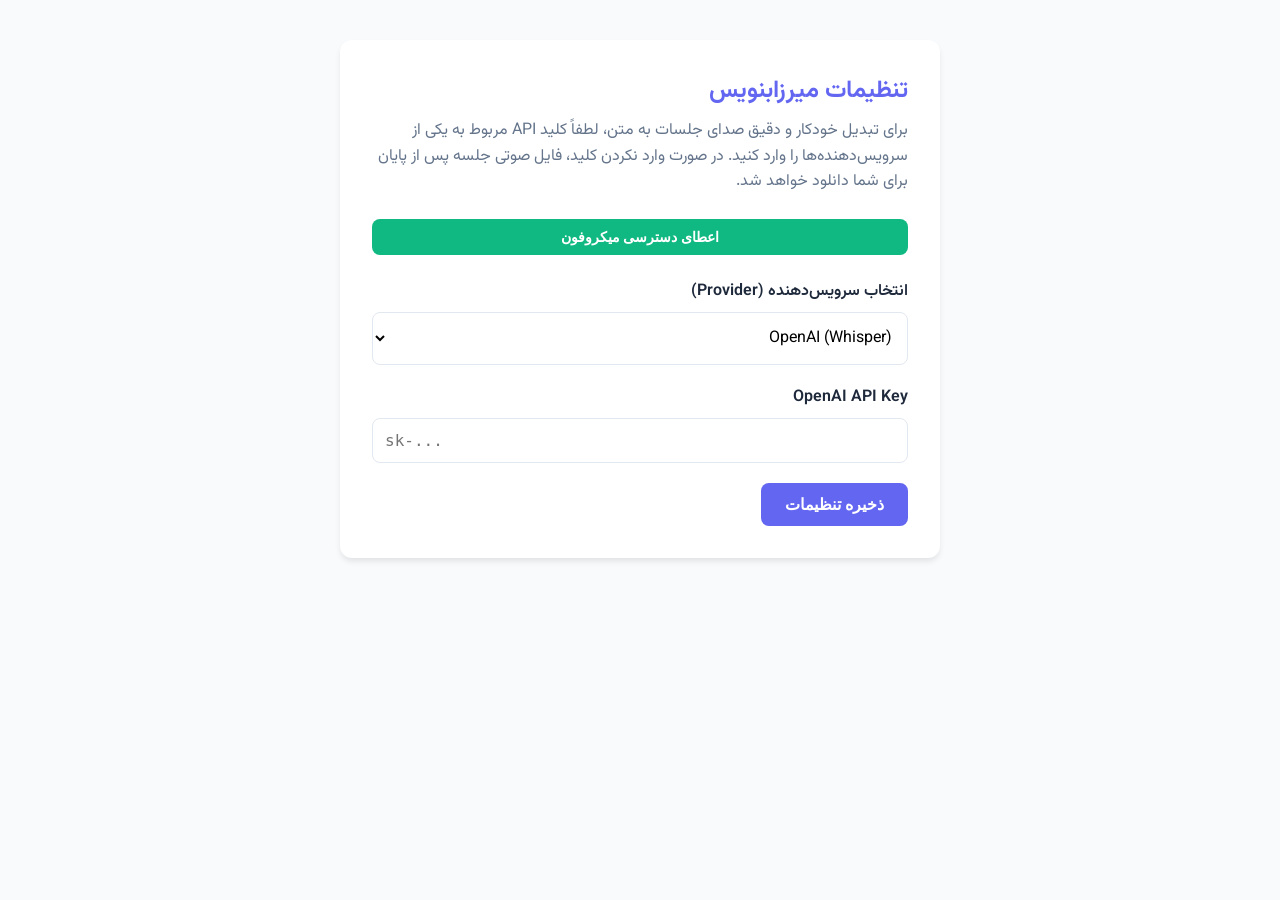
<file: options.html>
<!DOCTYPE html>
<html lang="fa" dir="rtl">
<head>
  <meta charset="UTF-8">
  <title>تنظیمات میرزابنویس</title>
  <link href="https://fonts.googleapis.com/css2?family=Vazirmatn:wght@400;600;700&display=swap" rel="stylesheet">
  <style>
    :root {
      --primary-color: #6366f1;
      --primary-hover: #4f46e5;
      --bg-color: #f8fafc;
      --panel-bg: #ffffff;
      --text-main: #1e293b;
      --text-muted: #64748b;
      --border-color: #e2e8f0;
      --success-color: #10b981;
    }

    * { box-sizing: border-box; margin: 0; padding: 0; }

    body {
      background-color: var(--bg-color);
      color: var(--text-main);
      font-family: 'Vazirmatn', system-ui, sans-serif;
      display: flex;
      justify-content: center;
      padding: 40px 20px;
    }

    .container {
      background: var(--panel-bg);
      border-radius: 12px;
      box-shadow: 0 4px 6px -1px rgba(0,0,0,0.1);
      width: 100%;
      max-width: 600px;
      padding: 32px;
    }

    h1 {
      font-size: 1.5rem;
      margin-bottom: 8px;
      color: var(--primary-color);
    }

    p.desc {
      color: var(--text-muted);
      margin-bottom: 24px;
      line-height: 1.6;
    }

    .form-group {
      margin-bottom: 20px;
    }

    label {
      display: block;
      font-weight: 600;
      margin-bottom: 8px;
    }

    input[type="password"], input[type="text"] {
      width: 100%;
      padding: 12px;
      border: 1px solid var(--border-color);
      border-radius: 8px;
      font-family: monospace;
      font-size: 1rem;
      direction: ltr;
    }

    input:focus {
      outline: none;
      border-color: var(--primary-color);
      box-shadow: 0 0 0 3px rgba(99, 102, 241, 0.2);
    }

    button.save-btn {
      background-color: var(--primary-color);
      color: white;
      border: none;
      padding: 12px 24px;
      border-radius: 8px;
      font-weight: 600;
      cursor: pointer;
      font-size: 1rem;
      transition: background 0.2s;
    }

    button.save-btn:hover {
      background-color: var(--primary-hover);
    }

    button.perm-btn {
      background-color: var(--success-color);
      color: white;
      border: none;
      padding: 10px 16px;
      border-radius: 8px;
      font-weight: 600;
      cursor: pointer;
      font-size: 0.9rem;
      margin-bottom: 24px;
      width: 100%;
    }

    button.perm-btn:hover {
      opacity: 0.9;
    }

    .status {
      margin-top: 16px;
      font-weight: 600;
      color: var(--success-color);
      display: none;
    }
    
    .status.show {
      display: block;
    }
    
    select {
      width: 100%;
      padding: 12px;
      border: 1px solid var(--border-color);
      border-radius: 8px;
      font-family: inherit;
      font-size: 1rem;
      background-color: white;
    }
    
    .hidden {
      display: none;
    }
  </style>
</head>
<body>
  <div class="container">
    <h1>تنظیمات میرزابنویس</h1>
    <p class="desc">برای تبدیل خودکار و دقیق صدای جلسات به متن، لطفاً کلید API مربوط به یکی از سرویس‌دهنده‌ها را وارد کنید. در صورت وارد نکردن کلید، فایل صوتی جلسه پس از پایان برای شما دانلود خواهد شد.</p>
    
    <button id="micPermBtn" class="perm-btn">اعطای دسترسی میکروفون</button>
    <div id="micStatusMsg" class="status" style="margin-bottom: 20px; margin-top: -10px;"></div>

    <div class="form-group">
      <label for="provider">انتخاب سرویس‌دهنده (Provider)</label>
      <select id="provider">
        <option value="openai">OpenAI (Whisper)</option>
        <option value="gemini">Google Gemini</option>
      </select>
    </div>

    <div class="form-group" id="openaiGroup">
      <label for="openaiKey">OpenAI API Key</label>
      <input type="password" id="openaiKey" placeholder="sk-..." autocomplete="off">
    </div>

    <div class="form-group hidden" id="geminiGroup">
      <label for="geminiKey">Gemini API Key</label>
      <div style="display: flex; gap: 8px; margin-bottom: 12px;">
        <input type="password" id="geminiKey" placeholder="AIza..." autocomplete="off" style="flex: 1; margin-bottom: 0;">
        <button id="fetchModelsBtn" class="save-btn" style="margin-top: 0; white-space: nowrap;">دریافت مدل‌ها</button>
      </div>
      
      <label for="geminiModel">مدل Gemini</label>
      <select id="geminiModel">
        <option value="gemini-1.5-flash">Gemini 1.5 Flash (پیش‌فرض)</option>
      </select>
    </div>
    
    <button id="saveBtn" class="save-btn">ذخیره تنظیمات</button>
    <div id="statusMsg" class="status">تنظیمات با موفقیت ذخیره شد!</div>
  </div>

  <script src="options.js"></script>
</body>
</html>
</file>
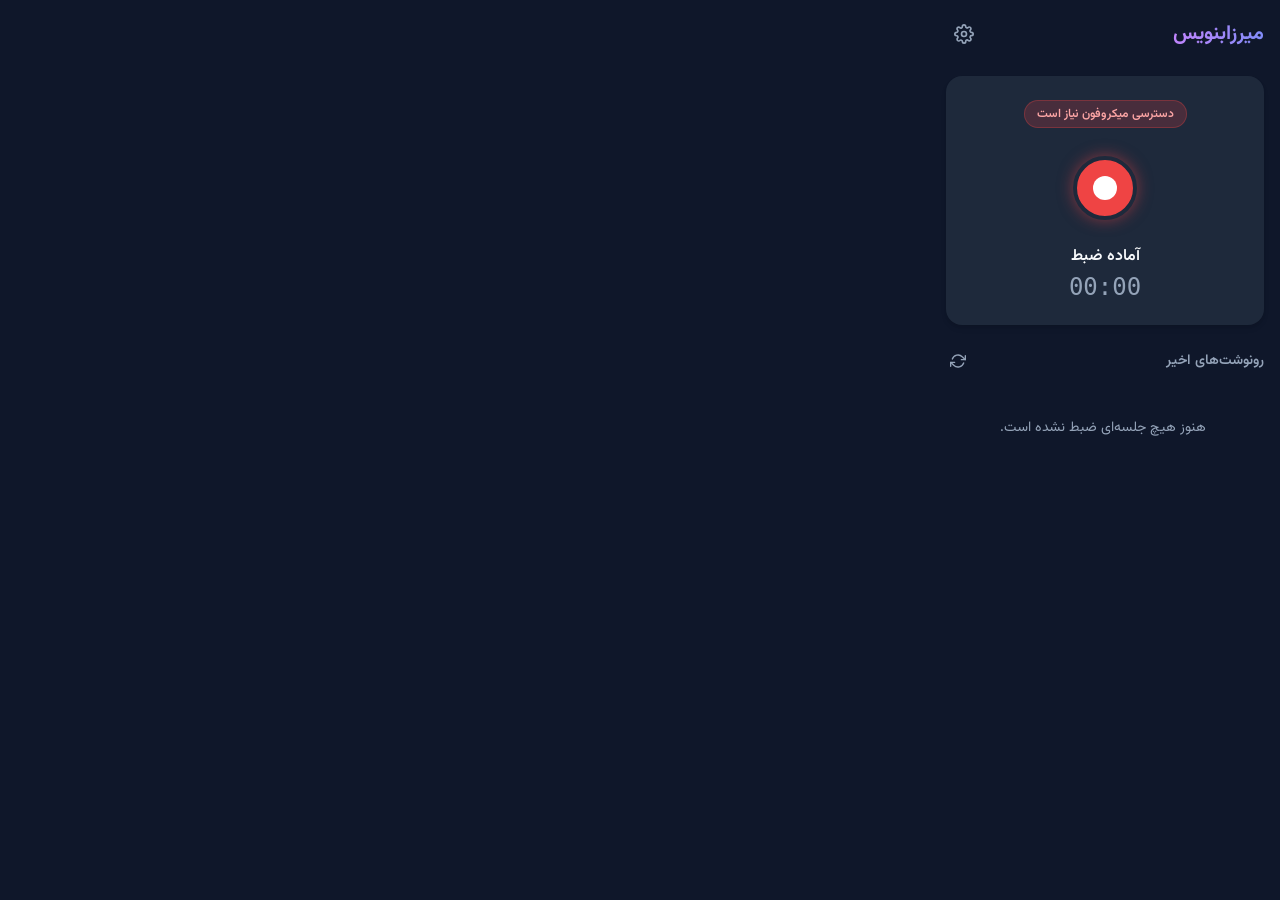
<file: popup.html>
<!DOCTYPE html>
<html lang="fa" dir="rtl">
<head>
  <meta charset="UTF-8">
  <title>Mirzabenevis Recorder</title>
  <link rel="stylesheet" href="popup.css">
  <link href="https://fonts.googleapis.com/css2?family=Vazirmatn:wght@400;600;700&display=swap" rel="stylesheet">
</head>
<body>
  <div class="container">
    <header>
      <h1>میرزابنویس</h1>
      <button id="settingsBtn" class="icon-btn" title="تنظیمات">
        <svg viewBox="0 0 24 24" width="20" height="20" stroke="currentColor" stroke-width="2" fill="none" stroke-linecap="round" stroke-linejoin="round">
          <circle cx="12" cy="12" r="3"></circle>
          <path d="M19.4 15a1.65 1.65 0 0 0 .33 1.82l.06.06a2 2 0 0 1 0 2.83 2 2 0 0 1-2.83 0l-.06-.06a1.65 1.65 0 0 0-1.82-.33 1.65 1.65 0 0 0-1 1.51V21a2 2 0 0 1-2 2 2 2 0 0 1-2-2v-.09A1.65 1.65 0 0 0 9 19.4a1.65 1.65 0 0 0-1.82.33l-.06.06a2 2 0 0 1-2.83 0 2 2 0 0 1 0-2.83l.06-.06a1.65 1.65 0 0 0 .33-1.82 1.65 1.65 0 0 0-1.51-1H3a2 2 0 0 1-2-2 2 2 0 0 1 2-2h.09A1.65 1.65 0 0 0 4.6 9a1.65 1.65 0 0 0-.33-1.82l-.06-.06a2 2 0 0 1 0-2.83 2 2 0 0 1 2.83 0l.06.06a1.65 1.65 0 0 0 1.82.33H9a1.65 1.65 0 0 0 1-1.51V3a2 2 0 0 1 2-2 2 2 0 0 1 2 2v.09a1.65 1.65 0 0 0 1 1.51 1.65 1.65 0 0 0 1.82-.33l.06-.06a2 2 0 0 1 2.83 0 2 2 0 0 1 0 2.83l-.06.06a1.65 1.65 0 0 0-.33 1.82V9a1.65 1.65 0 0 0 1.51 1H21a2 2 0 0 1 2 2 2 2 0 0 1-2 2h-.09a1.65 1.65 0 0 0-1.51 1z"></path>
        </svg>
      </button>
    </header>

    <div class="recorder-section">
      <div id="micStatus" class="status-badge warning">دسترسی میکروفون نیاز است</div>
      
      <div class="record-btn-container">
        <div class="pulse-ring"></div>
        <button id="recordBtn" class="record-btn">
          <div class="inner-circle"></div>
        </button>
      </div>
      
      <div class="status-text" id="statusText">آماده ضبط</div>
      <div class="timer" id="timer">00:00</div>
    </div>

    <div class="transcripts-section">
      <div class="section-header">
        <h3>رونوشت‌های اخیر</h3>
        <button id="refreshBtn" class="icon-btn small">
          <svg viewBox="0 0 24 24" width="16" height="16" stroke="currentColor" stroke-width="2" fill="none" stroke-linecap="round" stroke-linejoin="round">
            <polyline points="23 4 23 10 17 10"></polyline>
            <polyline points="1 20 1 14 7 14"></polyline>
            <path d="M3.51 9a9 9 0 0 1 14.85-3.36L23 10M1 14l4.64 4.36A9 9 0 0 0 20.49 15"></path>
          </svg>
        </button>
      </div>
      <div id="transcriptsList" class="transcripts-list">
        <!-- Transcripts will be loaded here -->
        <div class="empty-state">هنوز هیچ جلسه‌ای ضبط نشده است.</div>
      </div>
    </div>
  </div>
  
  <script src="popup.js"></script>
</body>
</html>
</file>
<file: popup.css>
:root {
  --primary-color: #6366f1;
  --primary-hover: #4f46e5;
  --danger-color: #ef4444;
  --danger-hover: #dc2626;
  --bg-color: #0f172a;
  --panel-bg: #1e293b;
  --text-main: #f8fafc;
  --text-muted: #94a3b8;
  --border-color: #334155;
  --success-color: #10b981;
}

* {
  box-sizing: border-box;
  margin: 0;
  padding: 0;
}

body {
  width: 350px;
  height: 500px;
  background-color: var(--bg-color);
  color: var(--text-main);
  font-family: 'Vazirmatn', system-ui, sans-serif;
  overflow: hidden;
}

.container {
  display: flex;
  flex-direction: column;
  height: 100%;
  padding: 16px;
}

header {
  display: flex;
  justify-content: space-between;
  align-items: center;
  margin-bottom: 24px;
}

h1 {
  font-size: 1.25rem;
  font-weight: 700;
  background: linear-gradient(to left, #818cf8, #c084fc);
  -webkit-background-clip: text;
  -webkit-text-fill-color: transparent;
}

.icon-btn {
  background: transparent;
  border: none;
  color: var(--text-muted);
  cursor: pointer;
  padding: 8px;
  border-radius: 50%;
  transition: all 0.2s;
  display: flex;
  align-items: center;
  justify-content: center;
}

.icon-btn:hover {
  background-color: var(--panel-bg);
  color: var(--text-main);
}

.icon-btn.small {
  padding: 4px;
}

.recorder-section {
  display: flex;
  flex-direction: column;
  align-items: center;
  padding: 24px 0;
  background: var(--panel-bg);
  border-radius: 16px;
  box-shadow: 0 4px 6px -1px rgba(0, 0, 0, 0.1), 0 2px 4px -1px rgba(0, 0, 0, 0.06);
  position: relative;
  overflow: hidden;
}

.status-badge {
  font-size: 0.75rem;
  padding: 4px 12px;
  border-radius: 999px;
  margin-bottom: 20px;
  font-weight: 600;
  display: none; /* hidden by default */
}

.status-badge.warning {
  background-color: rgba(239, 68, 68, 0.2);
  color: #fca5a5;
  border: 1px solid rgba(239, 68, 68, 0.3);
  display: block;
}

.status-badge.success {
  background-color: rgba(16, 185, 129, 0.2);
  color: #6ee7b7;
  border: 1px solid rgba(16, 185, 129, 0.3);
  display: block;
}

.record-btn-container {
  position: relative;
  width: 80px;
  height: 80px;
  display: flex;
  align-items: center;
  justify-content: center;
  margin-bottom: 16px;
}

.pulse-ring {
  position: absolute;
  width: 100%;
  height: 100%;
  border-radius: 50%;
  background-color: var(--danger-color);
  opacity: 0;
  transform: scale(1);
}

.recording .pulse-ring {
  animation: pulse 2s infinite cubic-bezier(0.4, 0, 0.6, 1);
}

@keyframes pulse {
  0% { transform: scale(1); opacity: 0.6; }
  100% { transform: scale(1.6); opacity: 0; }
}

.record-btn {
  position: relative;
  width: 64px;
  height: 64px;
  border-radius: 50%;
  background-color: var(--danger-color);
  border: 4px solid var(--panel-bg);
  cursor: pointer;
  outline: none;
  transition: all 0.3s cubic-bezier(0.4, 0, 0.2, 1);
  display: flex;
  align-items: center;
  justify-content: center;
  box-shadow: 0 0 15px rgba(239, 68, 68, 0.5);
  z-index: 2;
}

.record-btn:hover {
  transform: scale(1.05);
  background-color: var(--danger-hover);
}

.inner-circle {
  width: 24px;
  height: 24px;
  background-color: white;
  border-radius: 50%;
  transition: all 0.3s cubic-bezier(0.4, 0, 0.2, 1);
}

.recording .record-btn {
  background-color: transparent;
  border-color: var(--danger-color);
}

.recording .inner-circle {
  border-radius: 4px;
  background-color: var(--danger-color);
  width: 20px;
  height: 20px;
}

.status-text {
  font-size: 1rem;
  font-weight: 600;
  margin-bottom: 4px;
}

.recording .status-text {
  color: #fca5a5;
}

.timer {
  font-family: monospace;
  font-size: 1.5rem;
  color: var(--text-muted);
  font-weight: 300;
}

.recording .timer {
  color: var(--text-main);
}

.transcripts-section {
  margin-top: 24px;
  flex: 1;
  display: flex;
  flex-direction: column;
  overflow: hidden;
}

.section-header {
  display: flex;
  justify-content: space-between;
  align-items: center;
  margin-bottom: 12px;
}

.section-header h3 {
  font-size: 0.875rem;
  color: var(--text-muted);
  font-weight: 600;
}

.transcripts-list {
  flex: 1;
  overflow-y: auto;
  display: flex;
  flex-direction: column;
  gap: 12px;
  padding-right: 4px;
}

.transcripts-list::-webkit-scrollbar {
  width: 4px;
}

.transcripts-list::-webkit-scrollbar-track {
  background: transparent;
}

.transcripts-list::-webkit-scrollbar-thumb {
  background: var(--border-color);
  border-radius: 4px;
}

.transcript-card {
  background: var(--panel-bg);
  border: 1px solid var(--border-color);
  border-radius: 12px;
  padding: 14px;
  transition: all 0.2s ease;
  display: flex;
  flex-direction: column;
  gap: 10px;
}

.transcript-card:hover {
  border-color: var(--primary-color);
  box-shadow: 0 4px 12px rgba(0,0,0,0.15);
}

.transcript-name-input {
  width: 100%;
  background: transparent;
  border: 1px solid transparent;
  color: var(--text-main);
  font-family: inherit;
  font-size: 0.9rem;
  font-weight: 600;
  padding: 4px 8px;
  border-radius: 6px;
  transition: all 0.2s ease;
}

.transcript-name-input:hover, .transcript-name-input:focus {
  background: rgba(255,255,255,0.05);
  border-color: var(--border-color);
  outline: none;
}

.transcript-name-input:focus {
  border-color: var(--primary-color);
}

.transcript-meta {
  display: flex;
  justify-content: space-between;
  align-items: center;
  padding: 0 8px;
}

.transcript-duration {
  font-size: 0.75rem;
  color: var(--text-muted);
  background: rgba(255,255,255,0.05);
  padding: 2px 8px;
  border-radius: 4px;
}

.download-btn {
  display: flex;
  align-items: center;
  justify-content: center;
  gap: 6px;
  width: 100%;
  padding: 8px;
  background: rgba(99, 102, 241, 0.1);
  color: #818cf8;
  border: 1px solid rgba(99, 102, 241, 0.2);
  border-radius: 8px;
  font-family: inherit;
  font-size: 0.8rem;
  font-weight: 600;
  cursor: pointer;
  transition: all 0.2s ease;
}

.download-btn:hover {
  background: rgba(99, 102, 241, 0.2);
  color: #fff;
  border-color: rgba(99, 102, 241, 0.5);
}

.empty-state {
  text-align: center;
  color: var(--text-muted);
  font-size: 0.875rem;
  margin-top: 32px;
}
</file>
